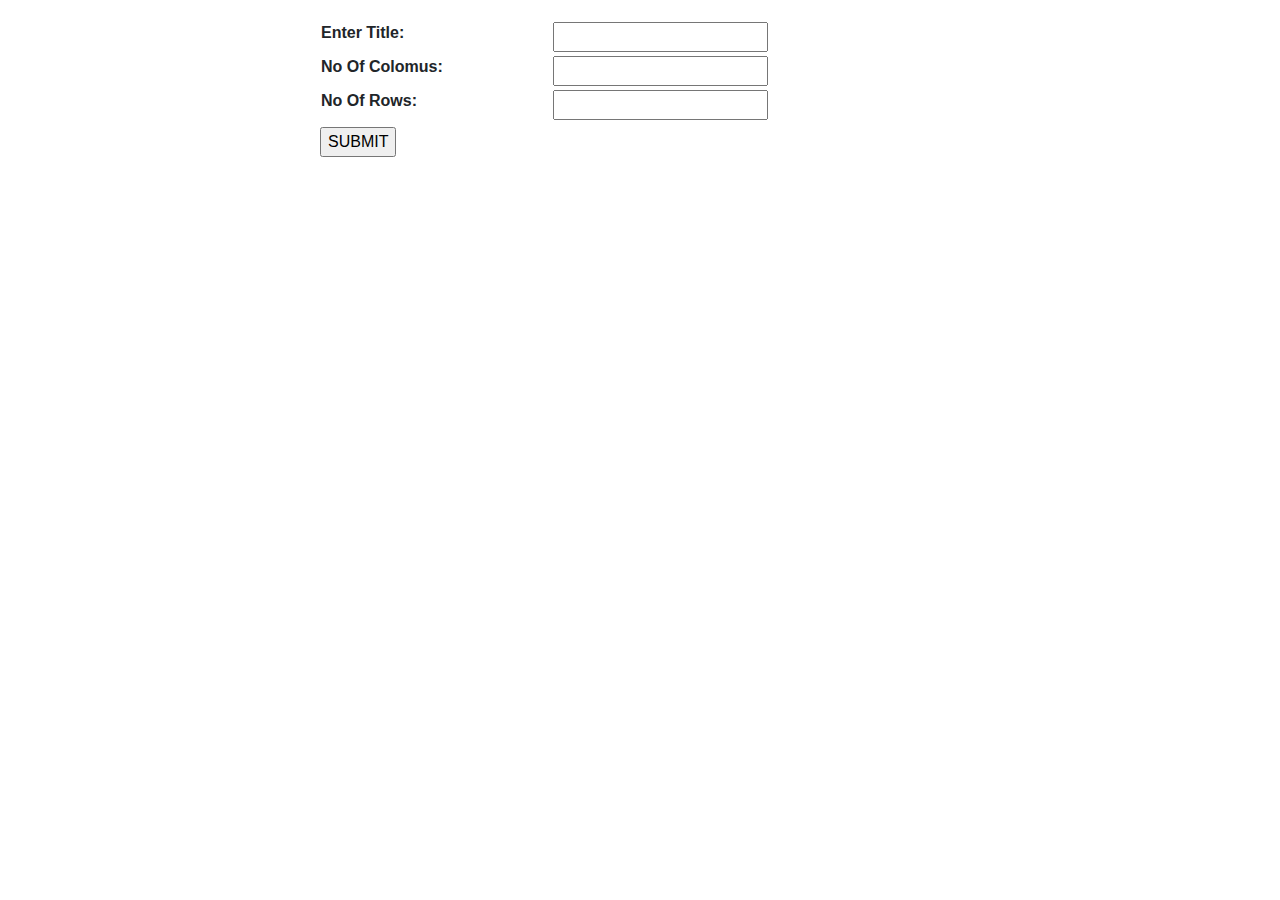
<file: first.html>
<!DOCTYPE html>
<html>
<head>
	<title>Welcome</title>
	<link rel="stylesheet" type="text/css" href="style.css">
	<link rel="stylesheet" href="https://stackpath.bootstrapcdn.com/bootstrap/4.3.1/css/bootstrap.min.css">
</head>
<body>
	<form action="display.php" method="post">
		<table class="container">
			<tr>
				<th><label>Enter Title:</label></th>
				<th><input type="text" name="title"></th>
			</tr>
			<tr>
				<th><label>No Of Colomus:</label></th>
				<th><input type="text" name="colomu"></th>
			</tr>
			<tr>
				<th><label>No Of Rows:</label></th>
				<th><input type="text" name="row"></th>
			</tr>
		</table>
		<div class="button">
			<input type="submit" name="submit" value="SUBMIT">
		</div>
		
	</form>
	<?php include("display.php"); ?>
		
	
</body>
</html>
</file>
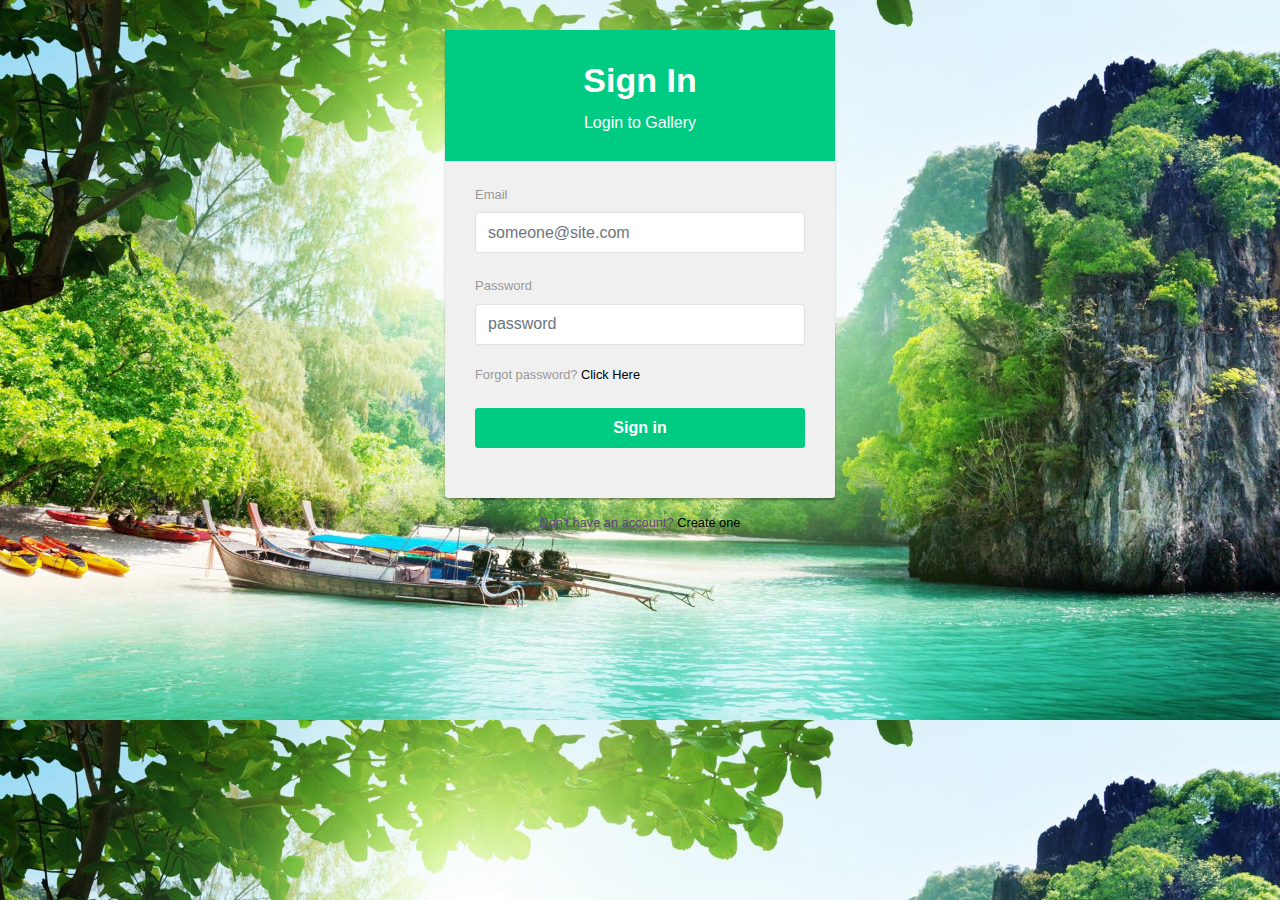
<file: singin.html>
<!DOCTYPE html>
<html>
<head>
	<title>Singin</title>
	<link rel="stylesheet" href="https://stackpath.bootstrapcdn.com/bootstrap/4.3.1/css/bootstrap.min.css">
	<link rel="stylesheet" type="text/css" href="singin.css">
</head>
<body>
<div class="signin-form">
	<form action="singin_user.php" method="post">
		<div class="form-header">
			<h2>Sign In</h2>
			<p>Login to Gallery</p>
		</div>
		<div class="form-group">
			<label>Email</label>
			<input type="email" class="form-control" name="email" placeholder="someone@site.com" autocomplete="off" required>
		</div>
		<div class="form-group">
			<label>Password</label>
			<input type="password" class="form-control" name="password" placeholder="password" autocomplete="off" required>
		</div>
		<div class="small">Forgot password? <a href="forgot_pass.php">Click Here</a></div><br>
		<div class="form-group">
			<button type="submit" class="btn btn-primary btn-block btn-lg" name="submit">Sign in</button>
		</div>
		<?php include("singin_user.php"); ?>
	</form>
	<div class="text-center small" style="color: #674288;">Don't have an account? <a href="user.html">Create one</a></div>
</div>
</body>
</html>
</file>
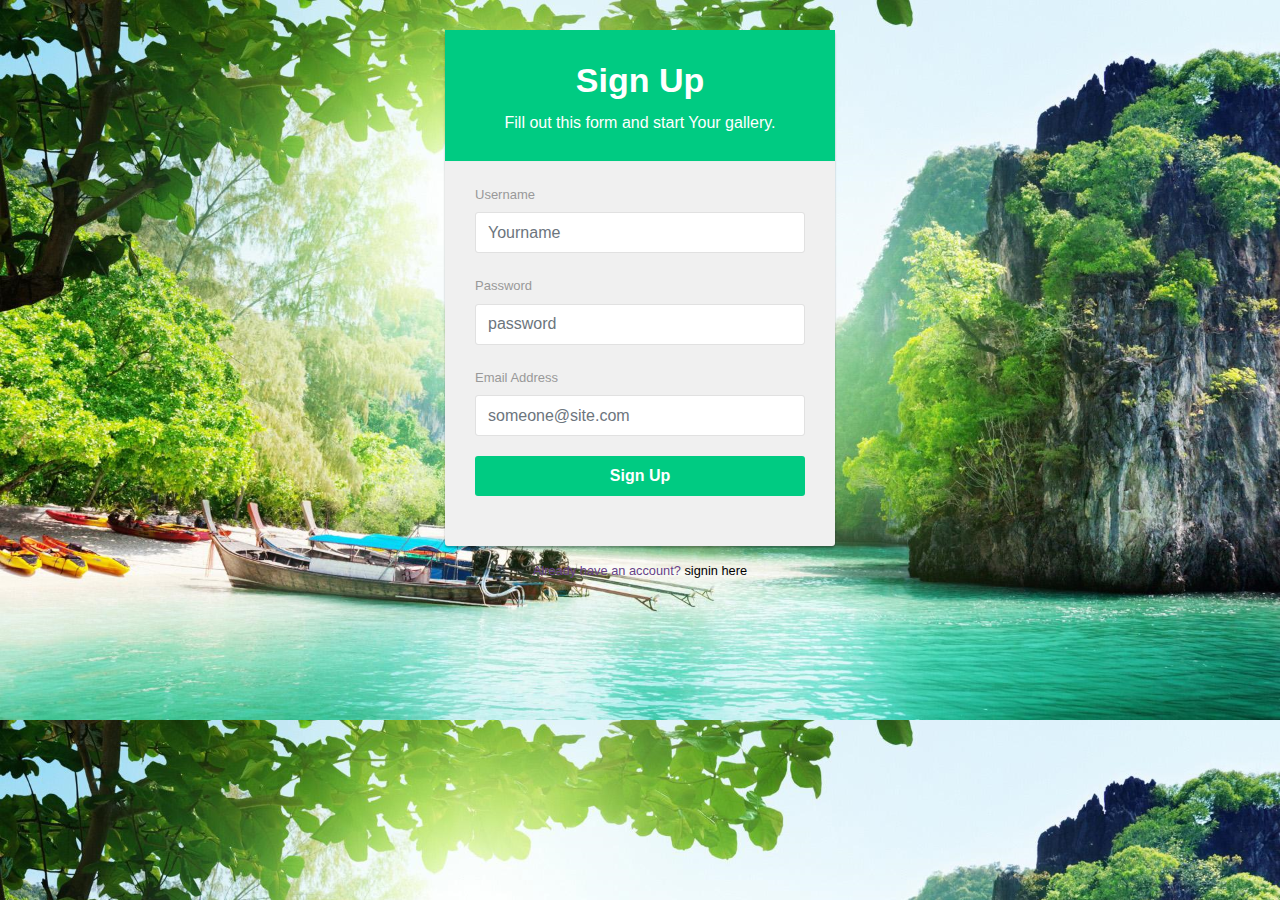
<file: user.html>
<!DOCTYPE html>
<html>
<head>
	<title>Login</title>
	<link rel="stylesheet" href="https://stackpath.bootstrapcdn.com/bootstrap/4.3.1/css/bootstrap.min.css">
	<link rel="stylesheet" type="text/css" href="user.css">
</head>
<body>
	<div class="signup-form">
	<form action="dbConnect.php" method="post">
		<div class="form-header">
			<h2>Sign Up</h2>
			<p>Fill out this form and start Your gallery.</p>
		</div>
		<div class="form-group">
			<label>Username</label>
			<input type="text" class="form-control" name="name" placeholder="Yourname" autocomplete="off" required>
		</div>
		<div class="form-group">
			<label>Password</label>
			<input type="password" class="form-control" name="password" placeholder="password" autocomplete="off" required>
		</div>
		<div class="form-group">
			<label>Email Address</label>
			<input type="email" class="form-control" name="email" placeholder="someone@site.com" autocomplete="off" required>
		</div>
		<div class="form-group">
			<button type="submit" class="btn btn-primary btn-block btn-lg" name="submit">Sign Up</button>
		</div>
	</form>
	<div class="text-center small" style="color: #674288;">Already have an account? <a href="singin.html">signin here</a></div>
	<?php include("dbConnect.php"); ?>
</body>
</html>
</file>
<file: style.css>
#content{
	width: 50%;
	margin: 20px auto;
	border: 1px solid #cbcbcb;
}

form{
	width: 50%;
	margin: 20px auto;
}

form div{
	margin-top: 5px;
}

#img_div{
	width: 80%;
	padding: 5px;
	margin: 15px auto;
	border: 1px solid #cbcbcb;
}

#img_div:after{
	content: "";
	display: block;
	clear: both;
}

img{
	float: left;
	margin: 5px;
	width: 300px;
	height: 140px;
}
</file>
<file: singin.css>
body{
	color: #999;
	background-image: url(0.png);
	background-size: cover;
	font-family: 'Roboto', sans-serif;
}

.form-control{
	min-height: 41px;
	box-shadow: none;
	border-color: #e1e1e1;
}

.form-control:focus{
	border-color: #00cb82;
}

.form-control,.btn{
	border-radius: 3px;
}
.form-header{
	margin: -30px -30px 20px;
	padding: 30px 30px 10px;
	text-align: center;
	background: #00cb82;
	border-bottom: 1px solid #eee;
	color: #fff;
}

.form-header h2{
	font-size: 34px;
	font-weight: bold;
	margin: 0 0 10px;
	font-family: 'Courgette', sans-serif;
}

.signin-form{
	width: 390px;
	margin: 0 auto;
	padding: 30px 0;
}
.signin-form form{
	color: #999;
	border-radius: 3px;
	margin-bottom: 15px;
	background: #f0f0f0;
	box-shadow: 0px 2px 2px rgba(0,0,0,0.3);
	padding: 30px;
}
.signin-form .form-group{
	margin-bottom: 20px;
}

.signin-form label{
	font-weight: normal;
	font-size: 13px;
}

.signin-form .btn{
	font-size: 16px;
	font-weight: bold;
	background: #00cb82;
	border:none;
	min-width: 200px;
}

.signin-form .btn:hover, .signin-form .btn:focus{
	background: #00b073 !important;
	outline: none;
}

.signin-form a{
	color: black;
}

.signin-form a:hover{
	text-decoration: underline;
}
</file>
<file: user.css>
body{
	color: #999;
	background-image: url(0.png);
	background-size: cover;
	font-family: 'Roboto', sans-serif;
}

.form-control{
	min-height: 41px;
	box-shadow: none;
	border-color: #e1e1e1;
}

.form-control:focus{
	border-color: #00cb82;
}

.form-control,.btn{
	border-radius: 3px;
}
.form-header{
	margin: -30px -30px 20px;
	padding: 30px 30px 10px;
	text-align: center;
	background: #00cb82;
	border-bottom: 1px solid #eee;
	color: #fff;
}

.form-header h2{
	font-size: 34px;
	font-weight: bold;
	margin: 0 0 10px;
	font-family: 'Courgette', sans-serif;
}

.signup-form{
	width: 390px;
	margin: 0 auto;
	padding: 30px 0;
}
.signup-form form{
	color: #999;
	border-radius: 3px;
	margin-bottom: 15px;
	background: #f0f0f0;
	box-shadow: 0px 2px 2px rgba(0,0,0,0.3);
	padding: 30px;
}
.signup-form .form-group{
	margin-bottom: 20px;
}

.signup-form label{
	font-weight: normal;
	font-size: 13px;
}
.signup-form input[type="checkbox"]{
	margin-top: 2px;
}
.signup-form .btn{
	font-size: 16px;
	font-weight: bold;
	background: #00cb82;
	border:none;
	min-width: 200px;
}

.signup-form .btn:hover, .signup-form .btn:focus{
	background: #00b073 !important;
	outline: none;
}

.signup-form a{
	color: black;
}

.signup-form a:hover{
	text-decoration: underline;
}
</file>
